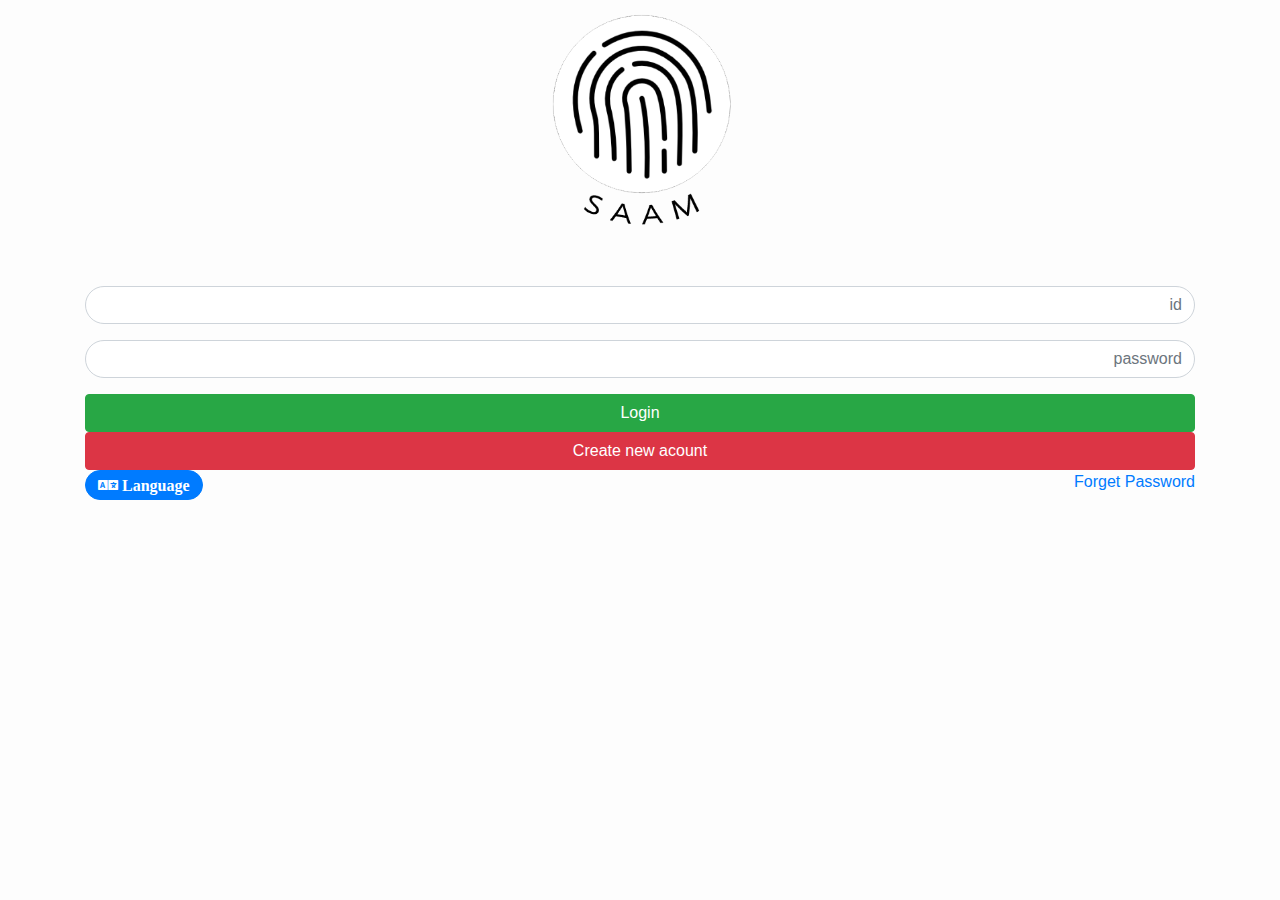
<file: index.html>
<!DOCTYPE html>
<html lang="en">

<head>
    <meta charset="UTF-8">
    <meta name="viewport" content="width=device-width,intinal-scale=1.0,shrink-to-fit=no">
    <link rel="stylesheet" href="CSS/bootstrap.css">

    <link rel="stylesheet" href="CSS/all.css">
    <link rel="stylesheet" href="CSS/main.css">
    <title>Login</title>
</head>

<body>

    <div class="container">
        <div class="row">
            <div class="logo col-md">
                <img src="img/logo.png" alt="" width="200px">
            </div>

            <div class="main_form col-md-12">
                <form action="/action_page.php">
                    <div class="form-group">
                        <input type="email" class="form-control" id="email" placeholder="id">
                    </div>
                    <div class="form-group">
                        <input type="password" class="form-control" id="pwd" placeholder="password">
                    </div>
                    <div class="checkbox">
                    </div>
                    <a class="log col-md btn btn-success" href="profile.html">Login</a>
                    <a class="log col-md btn btn-danger" href="new_account.html">  Create new acount</a>
                </form>
                <!-- start --> <br> <br>
                <button type="button" class="left btn btn-primary fa fa-language" data-toggle="modal" data-target="#myModal">
  Language
</button>

                <div class="modal" id="myModal">
                    <div class="modal-dialog">
                        <div class="modal-content">

                            <div class="modal-header">
                                <button type="button" class="close" data-dismiss="modal">&times;</button>
                            </div>

                            <div class="modal-body">
                                
                                <a href="#">English</a>
                                <a href="#">العربية</a>
                                <a href="#">Frensh</a>
                                <a href="#">اوردو</a>
                            </div>



                        </div>
                    </div>
                </div>

                <!-- End -->

                <a href="#">Forget Password</a>
            </div>
        </div>
    </div>
    <script src="JS/jquery-3.3.1.js"></script>
    <script src="https://cdnjs.cloudflare.com/ajax/libs/popper.js/1.14.3/umd/popper.min.js" integrity="sha384-ZMP7rVo3mIykV+2+9J3UJ46jBk0WLaUAdn689aCwoqbBJiSnjAK/l8WvCWPIPm49" crossorigin="anonymous"></script>
    <script src="https://stackpath.bootstrapcdn.com/bootstrap/4.1.3/js/bootstrap.min.js" integrity="sha384-ChfqqxuZUCnJSK3+MXmPNIyE6ZbWh2IMqE241rYiqJxyMiZ6OW/JmZQ5stwEULTy" crossorigin="anonymous"></script>

    <!-- start 2 -->
    <script src="JS/app.js"></script>
    <!-- end -->
</body>

</html>
</file>
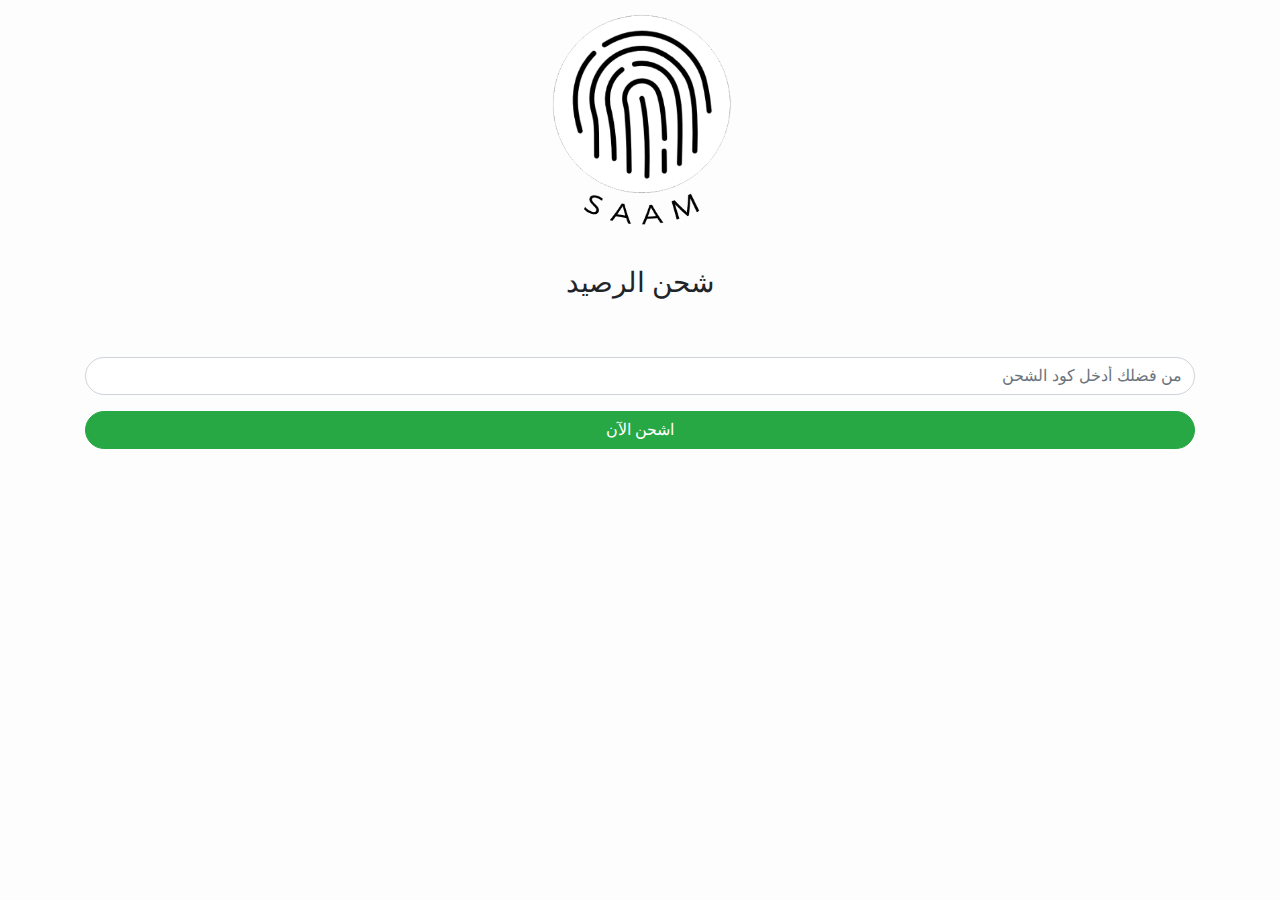
<file: charge.html>
<!DOCTYPE html>
<html lang="en">

<head>
    <meta charset="UTF-8">
    <meta name="viewport" content="width=device-width,intinal-scale=1.0,shrink-to-fit=no">
    <link rel="stylesheet" href="CSS/bootstrap.css">
    <link rel="stylesheet" href="CSS/main.css">
    <title>Document</title>
</head>

<body>
    <div class="container">
        <div class="row">
            <div class="logo col-md">
                <img src="img/logo.png" alt="" width="200px">
            </div>
            <h3 class="col-md-12">شحن الرصيد</h3>

            <div class="main_form col-md-12">
                <form action="/action_page.php">
                    <div class="form-group">
                        <input type="email" class="form-control" id="email" placeholder="من فضلك أدخل كود الشحن">
                    </div>

                    <button type="button" class="col-md-12 btn btn-success" data-toggle="modal" data-target="#myModal">اشحن الآن</button>

                    <!-- Modal -->
                    <div class="modal fade" id="myModal" role="dialog">
                        <div class="modal-dialog">

                            <!-- Modal content-->
                            <div class="modal-content">
                                <div class="modal-header">
                                    <button type="button" class="close" data-dismiss="modal">&times;</button>
                                    <h4 class="modal-title">تم بنجاح</h4>
                                </div>
                                <div class="modal-body">
                                    <p>تم شحن الرصيد بنجاح رصيدك الآن <span>451.50</span></p>
                                </div>
                                <div class="modal-footer">
                                    <button type="button" class="btn btn-default" data-dismiss="modal">غلق النافذة</button>
                                </div>
                            </div>

                        </div>
                    </div>
                </form>

            </div>

        </div>
    </div>
    <footer>
        <div class="container">
            <div class="row">
                <br>
            </div>
        </div>
    </footer>
    <script src="JS/jquery-3.3.1.js"></script>
    <script src="https://cdnjs.cloudflare.com/ajax/libs/popper.js/1.14.3/umd/popper.min.js" integrity="sha384-ZMP7rVo3mIykV+2+9J3UJ46jBk0WLaUAdn689aCwoqbBJiSnjAK/l8WvCWPIPm49" crossorigin="anonymous"></script>
    <script src="https://stackpath.bootstrapcdn.com/bootstrap/4.1.3/js/bootstrap.min.js" integrity="sha384-ChfqqxuZUCnJSK3+MXmPNIyE6ZbWh2IMqE241rYiqJxyMiZ6OW/JmZQ5stwEULTy" crossorigin="anonymous"></script>


</body>

</html>
</file>
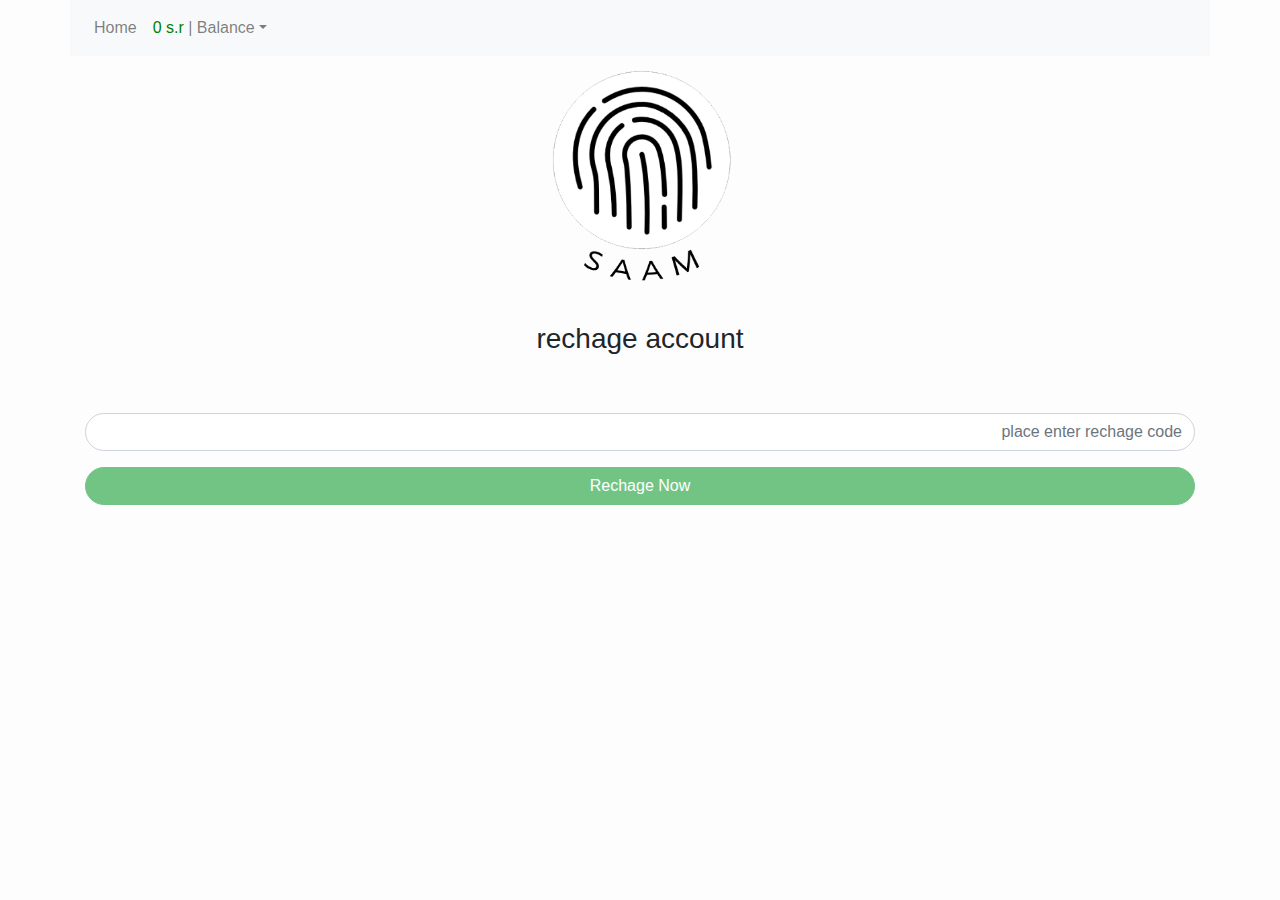
<file: charge_empty.html>
<!DOCTYPE html>
<html lang="en">

<head>
    <meta charset="UTF-8">
    <meta name="viewport" content="width=device-width,intinal-scale=1.0,shrink-to-fit=no">
    <link rel="stylesheet" href="CSS/bootstrap.css">
    <link rel="stylesheet" href="CSS/main.css">
    <title>charge</title>
</head>

<body>
   <!-- Start -->
    <nav class="navbar navbar-expand-lg navbar-light bg-light container">



        <button class="navbar-toggler" type="button" data-toggle="collapse" data-target="#navbarSupportedContent" aria-controls="navba8-=p[\=-[';Content" aria-expanded="false" aria-label="Toggle navigation">
    <span class="navbar-toggler-icon"></span>
  </button>

        <div class="collapse navbar-collapse" id="navbarSupportedContent">
            <ul class="navbar-nav mr-auto">
               

                <li class="nav-item">
                    <a class="nav-link" href="profile_empty.html">Home <span class="sr-only">(current)</span></a>
                </li>


                <li class="nav-item dropdown">
                    <a class="nav-link dropdown-toggle" href="#" id="navbarDropdown" role="button" data-toggle="dropdown" aria-haspopup="true" aria-expanded="false"> <span style="color: green">0 s.r</span> | Balance</a>
                    <div class="dropdown-menu" aria-labelledby="navbarDropdown">
                        <a class="dropdown-item" href="map-empty.html">point of sales</a>

                    </div>
                </li>

            </ul>
            <!--
            <form class="form-inline my-2 my-lg-0">
                <input class="form-control mr-sm-2" type="search" placeholder="Search" aria-label="Search">
                <button class="btn btn-outline-success my-2 my-sm-0" type="submit">Search</button>
            </form>
-->
        </div>
    </nav>



    <!-- End -->

    <div class="container">
        <div class="row">
            <div class="logo col-md">
                <img src="img/logo.png" alt="" width="200px">
            </div>
            <h3 class="col-md-12"> rechage account</h3>

            <div class="main_form col-md-12">
                <form action="#">
                    <div class="form-group">
                        <input type="text" class="form-control" id="email" placeholder="place enter rechage code">
                    </div>

                    <button type="submit" class="col-md-12 btn btn-success text-center" data-toggle="modal" data-target="#myModal" value="Rechage Now">Rechage Now</button>

                    <!-- Modal -->
                    <div class="modal fade" id="myModal" role="dialog">
                        <div class="modal-dialog">

                            <!-- Modal content-->
                            <div class="modal-content">
                                <div class="modal-header">
                                    <button type="button" class="close" data-dismiss="modal">&times;</button>
                                    <h4 class="modal-title">rechage succesfull </h4>
                                </div>
                                <div class="modal-body">
                                    <p>  your balance now is 
                                    <span>500</span></p>
                                </div>
                                <div class="modal-footer">
                                    <button type="button" class="btn btn-default" data-dismiss="modal"> Close</button>
                                </div>
                            </div>

                        </div>
                    </div>
                </form>

            </div>

        </div>
    </div>
    <footer>
        <div class="container">
            <div class="row">
                <br>
            </div>
        </div>
    </footer>
    <script src="JS/jquery-3.3.1.js"></script>
    <script src="https://cdnjs.cloudflare.com/ajax/libs/popper.js/1.14.3/umd/popper.min.js" integrity="sha384-ZMP7rVo3mIykV+2+9J3UJ46jBk0WLaUAdn689aCwoqbBJiSnjAK/l8WvCWPIPm49" crossorigin="anonymous"></script>
    <script src="https://stackpath.bootstrapcdn.com/bootstrap/4.1.3/js/bootstrap.min.js" integrity="sha384-ChfqqxuZUCnJSK3+MXmPNIyE6ZbWh2IMqE241rYiqJxyMiZ6OW/JmZQ5stwEULTy" crossorigin="anonymous"></script>
   <script>
       $(document).ready(function() {
           $(':input[type="submit"]').prop('disabled', true);
           $('input[type="text"]').keyup(function() {
               if($(this).val() != '') {
                   $(':input[type="submit"]').prop('disabled', false);
               }
           });

     
       });
   </script>

</body>

</html>
</file>
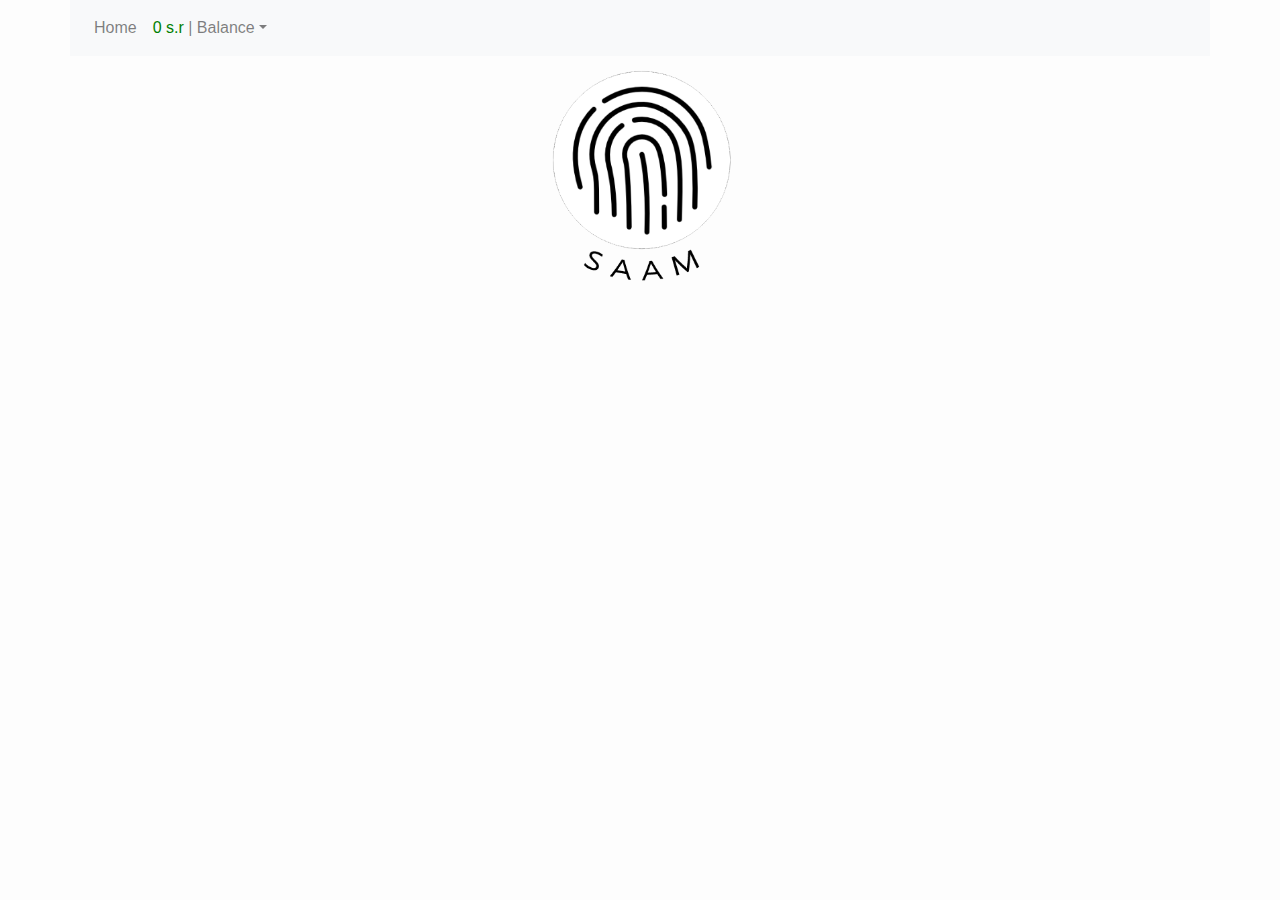
<file: map-empty.html>
<!DOCTYPE html>
<html lang="en">

<head>
    <meta charset="UTF-8">
    <meta name="viewport" content="width=device-width,intinal-scale=1.0,shrink-to-fit=no">
    <link rel="stylesheet" href="CSS/bootstrap.css">
    <link rel="stylesheet" href="CSS/main.css">
    <title>map</title>
</head>

<body>
   <!-- Start -->
    <nav class="navbar navbar-expand-lg navbar-light bg-light container">



        <button class="navbar-toggler" type="button" data-toggle="collapse" data-target="#navbarSupportedContent" aria-controls="navba8-=p[\=-[';Content" aria-expanded="false" aria-label="Toggle navigation">
    <span class="navbar-toggler-icon"></span>
  </button>

        <div class="collapse navbar-collapse" id="navbarSupportedContent">
            <ul class="navbar-nav mr-auto">
               

                <li class="nav-item">
                    <a class="nav-link" href="profile_empty.html">Home <span class="sr-only">(current)</span></a>
                </li>


                <li class="nav-item dropdown">
                    <a class="nav-link dropdown-toggle" href="#" id="navbarDropdown" role="button" data-toggle="dropdown" aria-haspopup="true" aria-expanded="false"> <span style="color: green">0 s.r</span> | Balance</a>
                    <div class="dropdown-menu" aria-labelledby="navbarDropdown">
                        <a class="dropdown-item" href="charge_empty.html?#">Recharge</a>

                    </div>
                </li>

            </ul>
            <!--
            <form class="form-inline my-2 my-lg-0">
                <input class="form-control mr-sm-2" type="search" placeholder="Search" aria-label="Search">
                <button class="btn btn-outline-success my-2 my-sm-0" type="submit">Search</button>
            </form>
-->
        </div>
    </nav>



    <!-- End -->
    <div class="container">
        <div class="row">
            <div class="logo col-md">
                <img src="img/logo.png" alt="" width="200px"> <br><br>
            </div>

            <iframe src="https://www.google.com/maps/embed?pb=!1m10!1m8!1m3!1d14836.482790073807!2d39.17101809691161!3d21.620219946105713!3m2!1i1024!2i768!4f13.1!5e0!3m2!1sar!2ssa!4v1533171685481" width="100%" height="450" frameborder="0" style="border:0" allowfullscreen></iframe>
            </div>
            

                



           
        </div>
  
    <script src="JS/jquery-3.3.1.js"></script>
    <script src="https://cdnjs.cloudflare.com/ajax/libs/popper.js/1.14.3/umd/popper.min.js" integrity="sha384-ZMP7rVo3mIykV+2+9J3UJ46jBk0WLaUAdn689aCwoqbBJiSnjAK/l8WvCWPIPm49" crossorigin="anonymous"></script>
    <script src="https://stackpath.bootstrapcdn.com/bootstrap/4.1.3/js/bootstrap.min.js" integrity="sha384-ChfqqxuZUCnJSK3+MXmPNIyE6ZbWh2IMqE241rYiqJxyMiZ6OW/JmZQ5stwEULTy" crossorigin="anonymous"></script>


</body>

</html>
</file>
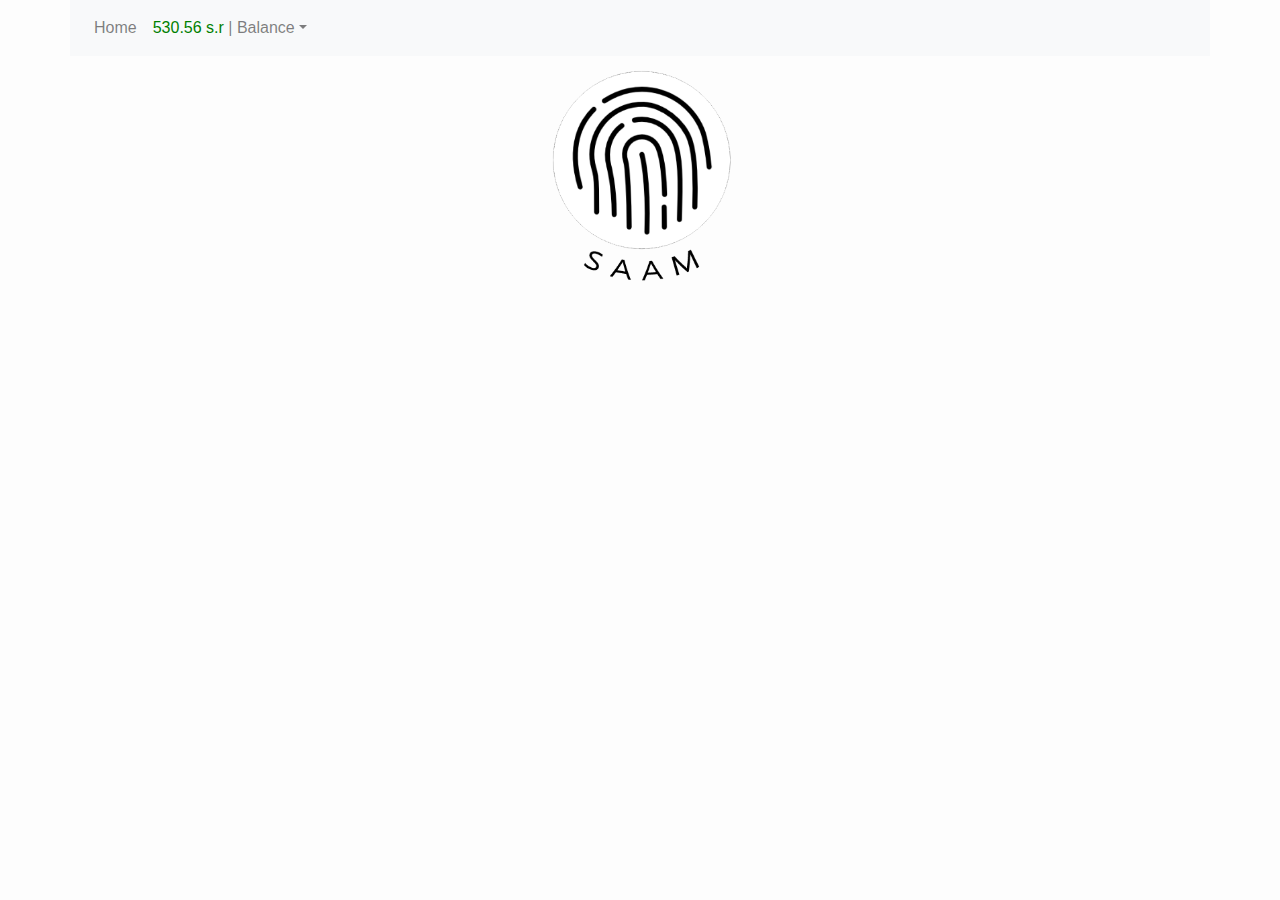
<file: map.html>
<!DOCTYPE html>
<html lang="en">

<head>
    <meta charset="UTF-8">
    <meta name="viewport" content="width=device-width,intinal-scale=1.0,shrink-to-fit=no">
    <link rel="stylesheet" href="CSS/bootstrap.css">
    <link rel="stylesheet" href="CSS/main.css">
    <title>map</title>
</head>

<body>
   <!-- Start -->
    <nav class="navbar navbar-expand-lg navbar-light bg-light container">



        <button class="navbar-toggler" type="button" data-toggle="collapse" data-target="#navbarSupportedContent" aria-controls="navba8-=p[\=-[';Content" aria-expanded="false" aria-label="Toggle navigation">
    <span class="navbar-toggler-icon"></span>
  </button>

        <div class="collapse navbar-collapse" id="navbarSupportedContent">
            <ul class="navbar-nav mr-auto">
               

                <li class="nav-item">
                    <a class="nav-link" href="profile.html">Home <span class="sr-only">(current)</span></a>
                </li>


                <li class="nav-item dropdown">
                    <a class="nav-link dropdown-toggle" href="#" id="navbarDropdown" role="button" data-toggle="dropdown" aria-haspopup="true" aria-expanded="false"> <span style="color: green">530.56 s.r</span> | Balance</a>
                    <div class="dropdown-menu" aria-labelledby="navbarDropdown">
                        <a class="dropdown-item" href="charge.html?#">Recharge</a>
                        <a class="dropdown-item" href="map.html">point of sales</a>

                    </div>
                </li>

            </ul>
            <!--
            <form class="form-inline my-2 my-lg-0">
                <input class="form-control mr-sm-2" type="search" placeholder="Search" aria-label="Search">
                <button class="btn btn-outline-success my-2 my-sm-0" type="submit">Search</button>
            </form>
-->
        </div>
    </nav>



    <!-- End -->
    <div class="container">
        <div class="row">
            <div class="logo col-md">
                <img src="img/logo.png" alt="" width="200px"> <br><br>
            </div>

            <iframe src="https://www.google.com/maps/embed?pb=!1m10!1m8!1m3!1d14836.482790073807!2d39.17101809691161!3d21.620219946105713!3m2!1i1024!2i768!4f13.1!5e0!3m2!1sar!2ssa!4v1533171685481" width="100%" height="450" frameborder="0" style="border:0" allowfullscreen></iframe>
            </div>
            

                



           
        </div>
  
    <script src="JS/jquery-3.3.1.js"></script>
    <script src="https://cdnjs.cloudflare.com/ajax/libs/popper.js/1.14.3/umd/popper.min.js" integrity="sha384-ZMP7rVo3mIykV+2+9J3UJ46jBk0WLaUAdn689aCwoqbBJiSnjAK/l8WvCWPIPm49" crossorigin="anonymous"></script>
    <script src="https://stackpath.bootstrapcdn.com/bootstrap/4.1.3/js/bootstrap.min.js" integrity="sha384-ChfqqxuZUCnJSK3+MXmPNIyE6ZbWh2IMqE241rYiqJxyMiZ6OW/JmZQ5stwEULTy" crossorigin="anonymous"></script>


</body>

</html>
</file>
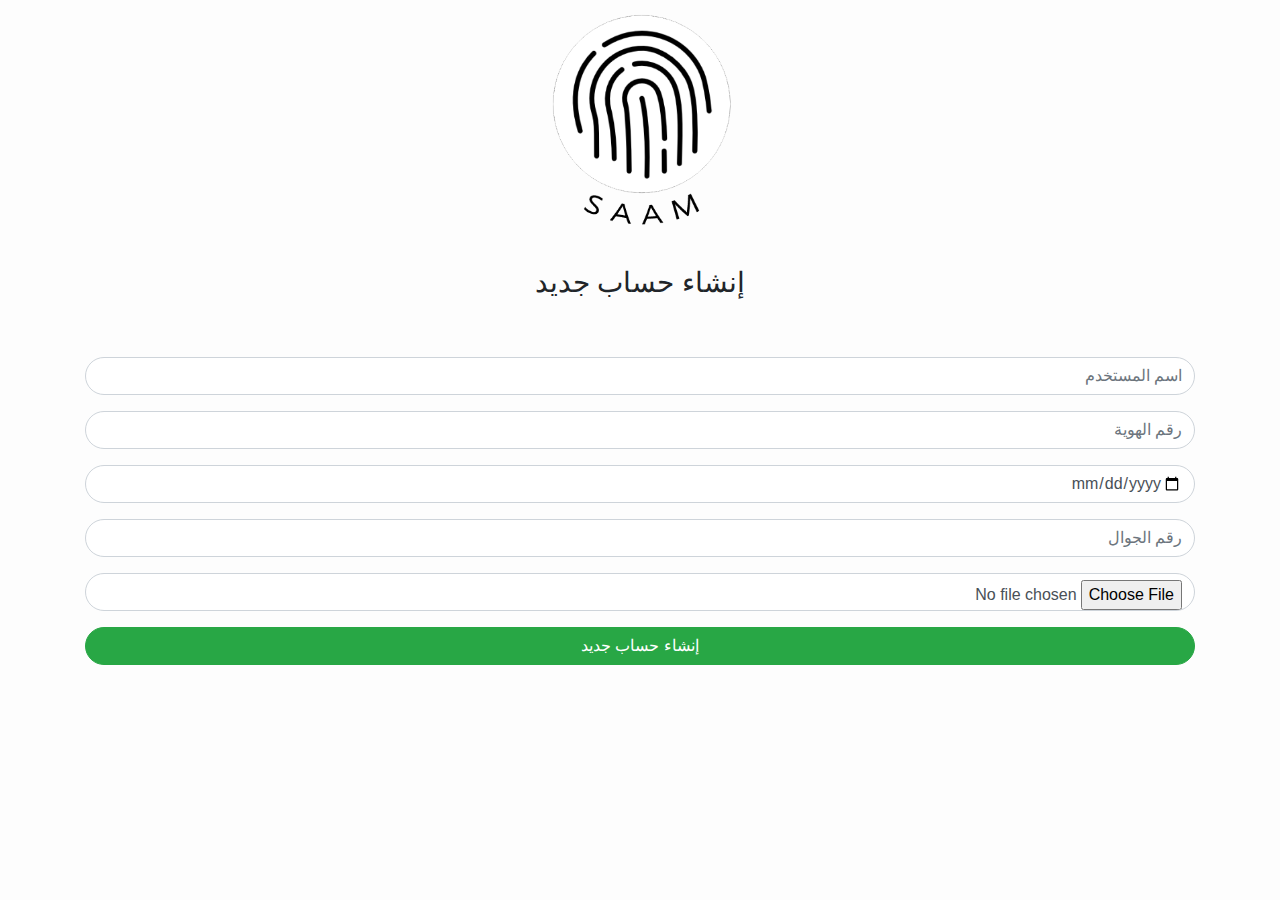
<file: new_account.html>
<!DOCTYPE html>
<html lang="en">

<head>
    <meta charset="UTF-8">
    <meta name="viewport" content="width=device-width,intinal-scale=1.0,shrink-to-fit=no">
    <link rel="stylesheet" href="CSS/bootstrap.css">
    <link rel="stylesheet" href="CSS/main.css">
    <title>Document</title>
</head>

<body>
    
    <div class="container">
        <div class="row">
            <div class="logo col-md">
                <img src="img/logo.png" alt="" width="200px">
            </div>
            <h3 class="col-md-12">إنشاء حساب جديد</h3>

            <div class="main_form col-md-12">
                <form action="/action_page.php">
                    <div class="form-group">
                        <input type="email" class="form-control" id="email" placeholder="اسم المستخدم">
                    </div>
                    <div class="form-group">
                        <input type="email" class="form-control" id="email" placeholder="رقم الهوية"> </div>
                    <div class="form-group">
                        <input type="date" class="form-control" id="email" placeholder="تاريخ الميلاد">
                    </div>
                    <div class="form-group">
                        <input type="email" class="form-control" id="email" placeholder="رقم الجوال">
                    </div>
                    <div class="form-group">
                        <input type="file" class="form-control" id="pwd" placeholder="">
                    </div>
                    <div class="checkbox">
                    </div>
                    <button type="submit" class="col-md btn btn-success">إنشاء حساب جديد</button>
                </form>

            </div>

        </div>
    </div>
    <footer>
        <div class="container">
            <div class="row">
                <br>
            </div>
        </div>
    </footer>
    <script src="JS/jquery-3.3.1.js"></script>
    <script src="https://cdnjs.cloudflare.com/ajax/libs/popper.js/1.14.3/umd/popper.min.js" integrity="sha384-ZMP7rVo3mIykV+2+9J3UJ46jBk0WLaUAdn689aCwoqbBJiSnjAK/l8WvCWPIPm49" crossorigin="anonymous"></script>
    <script src="https://stackpath.bootstrapcdn.com/bootstrap/4.1.3/js/bootstrap.min.js" integrity="sha384-ChfqqxuZUCnJSK3+MXmPNIyE6ZbWh2IMqE241rYiqJxyMiZ6OW/JmZQ5stwEULTy" crossorigin="anonymous"></script>


</body>

</html>
</file>
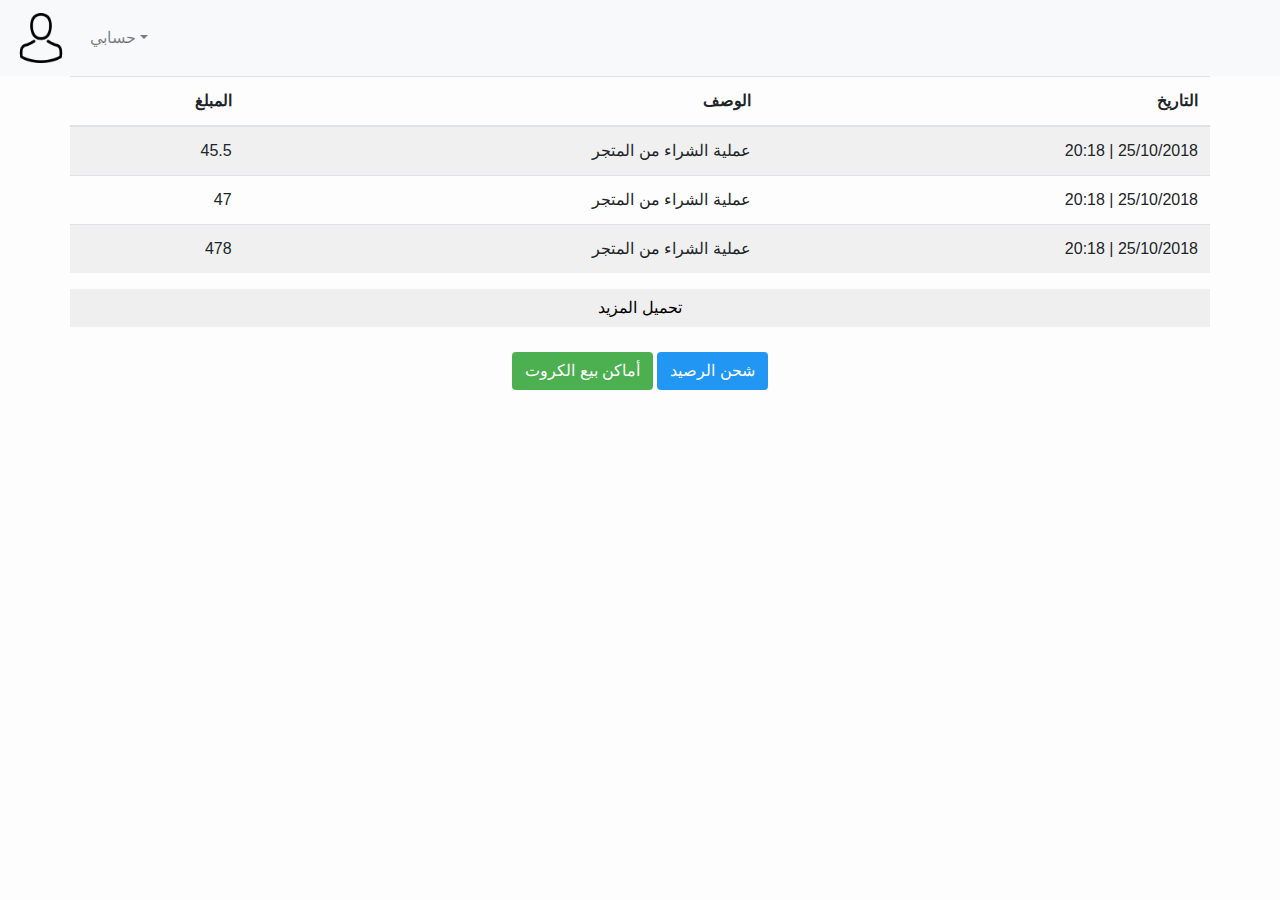
<file: profile.html>
<!DOCTYPE html>
<html lang="en">

<head>
    <meta charset="UTF-8">
    <meta name="viewport" content="width=device-width,intinal-scale=1.0,shrink-to-fit=no">
    <link rel="stylesheet" href="CSS/bootstrap.css">
    <link rel="stylesheet" href="CSS/main.css">
    <title>Document</title>
</head>

<body>
    <!-- Start -->
    <nav class="navbar navbar-expand-lg navbar-light bg-light">
        <a class="navbar-brand" href="#"><img src="img/avatar.png" alt="" width="50px"></a>
        <button class="navbar-toggler" type="button" data-toggle="collapse" data-target="#navbarSupportedContent" aria-controls="navbarSupportedContent" aria-expanded="false" aria-label="Toggle navigation">
    <span class="navbar-toggler-icon"></span>
  </button>

            <div class="collapse navbar-collapse" id="navbarSupportedContent">
            <ul class="nav navbar-nav navbar-right">
                <li class="nav-item dropdown">
                    <a class="nav-link dropdown-toggle" href="#" id="navbarDropdown" role="button" data-toggle="dropdown" aria-haspopup="true" aria-expanded="false"> حسابي</a>
                    <div class="dropdown-menu" aria-labelledby="navbarDropdown">
                        <p class="text-center">500 S.R</p>
                        <div class="dropdown-divider"></div>
                        <a class="dropdown-item" href="#">تغيير كلمة المرور</a>
                        <a class="dropdown-item" href="#">شحن الرصيد</a>
                        <div class="dropdown-divider"></div>
                        <a class="dropdown-item" href="#">أماكن البيع</a>
                    </div>
                </li>

            </ul>

        </div>


    </nav>

    <!-- End -->

    <div class="container">
        <div class="row">


            <table class="table table-striped">
                <thead class="">
                    <tr>
                        <th scope="col">التاريخ</th>
                        <th scope="col">الوصف</th>
                        <th scope="col">المبلغ</th>


                    </tr>
                </thead>
                <tbody>
                    <tr>
                        <td><span>25/10/2018</span> | <span>20:18</span></td>
                        <td>عملية الشراء من المتجر</td>
                        <td>45.5</td>
                    </tr>
                    <tr>
                        <td><span>25/10/2018</span> | <span>20:18</span></td>
                        <td>عملية الشراء من المتجر</td>
                        <td>47</td>
                    </tr>
                    <tr>
                        <td><span>25/10/2018</span> | <span>20:18</span></td>
                        <td>عملية الشراء من المتجر</td>
                        <td>478</td>
                    </tr>

                </tbody>
            </table>
            <button class="btn col-md-12 more btn-default"> تحميل المزيد</button>


            <div class="more_help col-md-12 text-center">
                <a href="map.html">أماكن بيع الكروت</a>
                <a href="charge.html">شحن الرصيد</a>
            </div>

        </div>
    </div>




    <footer>
        <div class="container">
            <div class="row">
                <br>
            </div>
        </div>
    </footer>
    <script src="JS/jquery-3.3.1.js"></script>
    <script src="https://cdnjs.cloudflare.com/ajax/libs/popper.js/1.14.3/umd/popper.min.js" integrity="sha384-ZMP7rVo3mIykV+2+9J3UJ46jBk0WLaUAdn689aCwoqbBJiSnjAK/l8WvCWPIPm49" crossorigin="anonymous"></script>
    <script src="https://stackpath.bootstrapcdn.com/bootstrap/4.1.3/js/bootstrap.min.js" integrity="sha384-ChfqqxuZUCnJSK3+MXmPNIyE6ZbWh2IMqE241rYiqJxyMiZ6OW/JmZQ5stwEULTy" crossorigin="anonymous"></script>


</body>

</html>
</file>
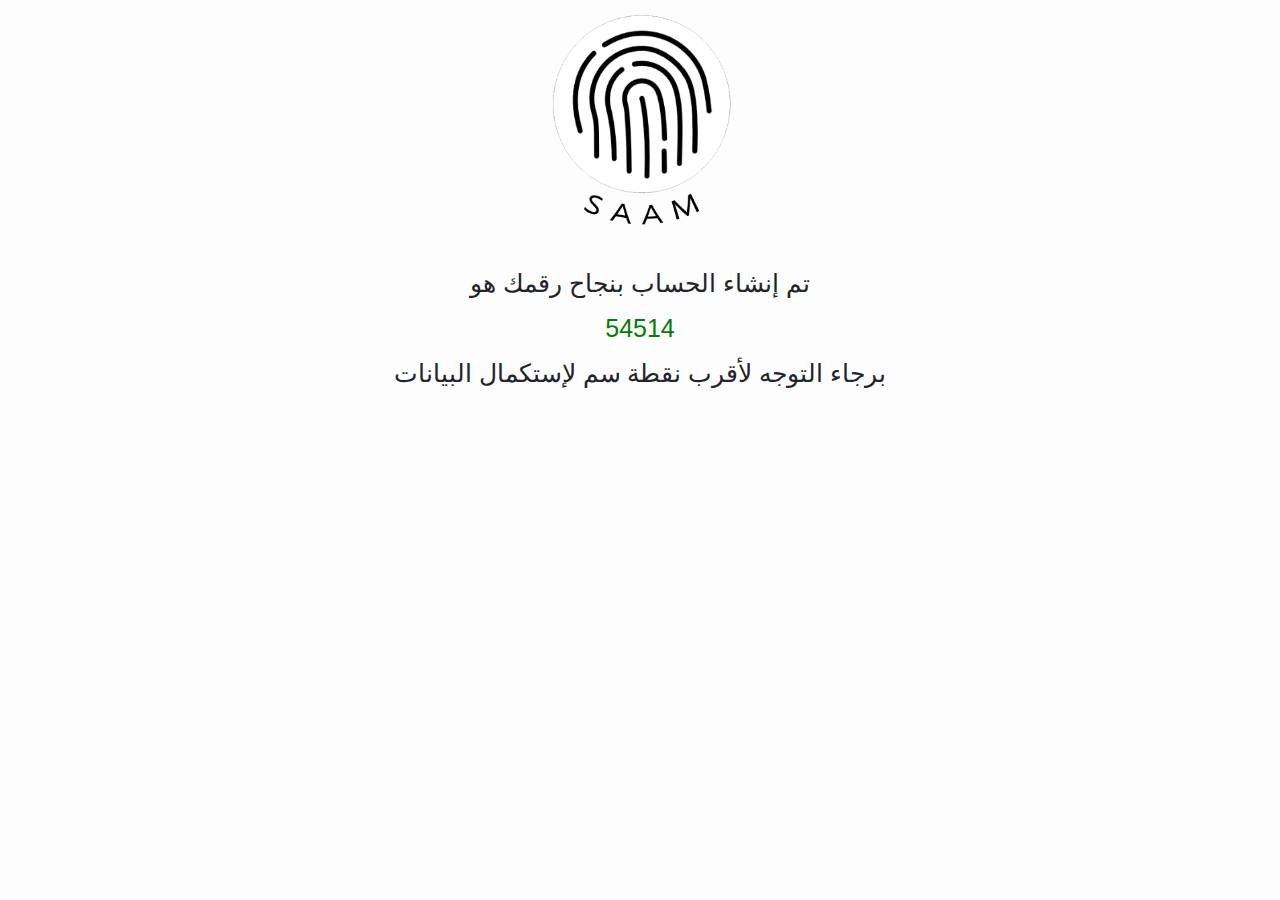
<file: success.html>
<!DOCTYPE html>
<html lang="en">

<head>
    <meta charset="UTF-8">
    <meta name="viewport" content="width=device-width,intinal-scale=1.0,shrink-to-fit=no">
    <link rel="stylesheet" href="CSS/bootstrap.css">
    <link rel="stylesheet" href="CSS/main.css">
    <title>Document</title>
</head>

<body>
    <div class="container">
        <div class="row">
            <div class="logo col-md">
                <img src="img/logo.png" alt="" width="200px">
            </div>
           <p class="col-md-12 text-center number">
               تم إنشاء الحساب بنجاح رقمك هو
               <span>54514</span>
               برجاء التوجه لأقرب نقطة سم لإستكمال البيانات
           </p>
           
    <footer>
        <div class="container">
            <div class="row">
                <br>
            </div>
        </div>
    </footer>
    <script src="JS/jquery-3.3.1.js"></script>
    <script src="https://cdnjs.cloudflare.com/ajax/libs/popper.js/1.14.3/umd/popper.min.js" integrity="sha384-ZMP7rVo3mIykV+2+9J3UJ46jBk0WLaUAdn689aCwoqbBJiSnjAK/l8WvCWPIPm49" crossorigin="anonymous"></script>
    <script src="https://stackpath.bootstrapcdn.com/bootstrap/4.1.3/js/bootstrap.min.js" integrity="sha384-ChfqqxuZUCnJSK3+MXmPNIyE6ZbWh2IMqE241rYiqJxyMiZ6OW/JmZQ5stwEULTy" crossorigin="anonymous"></script>


</body>

</html>
</file>
<file: CSS/main.css>
* {
    padding: 0;
    margin: 0;
    box-sizing: border-box;
}

body {
    background: #fdfdfd;
}

.logo {
    text-align: center
}

.main_form {
    margin-top: 50px;
    direction: rtl
}

.main_form input {
    text-align: right;
    border-radius: 25px
}

button {
    border-radius: 25px !important
}

.main_form button {
    margin-bottom: 15px;
}

h3 {
    margin-top: 30px;
    text-align: center
}

footer {}

.main_form a {
    display: inline-block;
}

.main_form a:first-of-type {
    float: left
}

.main_form a:last-of-type {
    float: right
}

.main_form a:after {
    clear: both
}

.number {
    margin-top: 25px;
    font-size: 25px;
    line-height: 1.8
}

.number span {
    color: green;
    display: block;

}

.profile {
    height: 100px;
    line-height: 100px;
    text-align: center;
}

.information {
    text-align: 2 right;
    padding-right: 40px;
    color: green;
    padding-top: 10px
}

table {
    text-align: right;
    direction: rtl
}

.more {
    border-radius: 0 !important
}

.more_help button {
    border-radius: 0;
    margin-top: 25px;
}

.modal {
    direction: rtl;
    text-align: right
}

.modal-body span,
.modal-title {
    color: green
}

.navcolor {
    background: #fcfcfc !important
}

.more_help a {
    display: inline-block;
    font-weight: 400;
    text-align: center;
    white-space: nowrap;
    vertical-align: middle;
    -webkit-user-select: none;
    -moz-user-select: none;
    -ms-user-select: none;
    user-select: none;
    border: 1px solid transparent;
    padding: 0.375rem 0.75rem;
    font-size: 1rem;
    line-height: 1.5;
    border-radius: 0.25rem;
    transition: color 0.15s ease-in-out, background-color 0.15s ease-in-out, border-color 0.15s ease-in-out, box-shadow 0.15s ease-in-out;
    background: #4CAF50;
    color: #fff;
    margin-top: 25px;
    transition: all 0.2s ease;
}

.more_help a:hover {
    text-decoration: none;
    box-shadow: 1px 1px 5px rgba(0, 0, 0, 0.1);
    transform: translatey(-2px)
}

.more_help a:last-of-type {
    background: #2196F3
}

.modal-body a {
    display: block;
    float: none !important;
    clear: both;
    text-align: center;
    padding: 10px;
    color: #000;
}

.modal-body a:nth-child(even) {
    background: rgba(200, 200, 200, 0.1);
}

.modal-body a:hover {
    text-decoration: none
}

.modal-body a:first-child {
    color: #ccc;
}

.dropdown-menu p {
    padding-top: 15px;
    color: red
}

.dropdown-menu {
    text-align: right
}

.dropup,
.dropright,
.dropdown,
.dropleft {
    text-align: center;
}

@med .dropup,
.dropright,
.dropdown,
.dropleft {
    text-align: center;
}
nav{
    width: 100%
}
</file>
